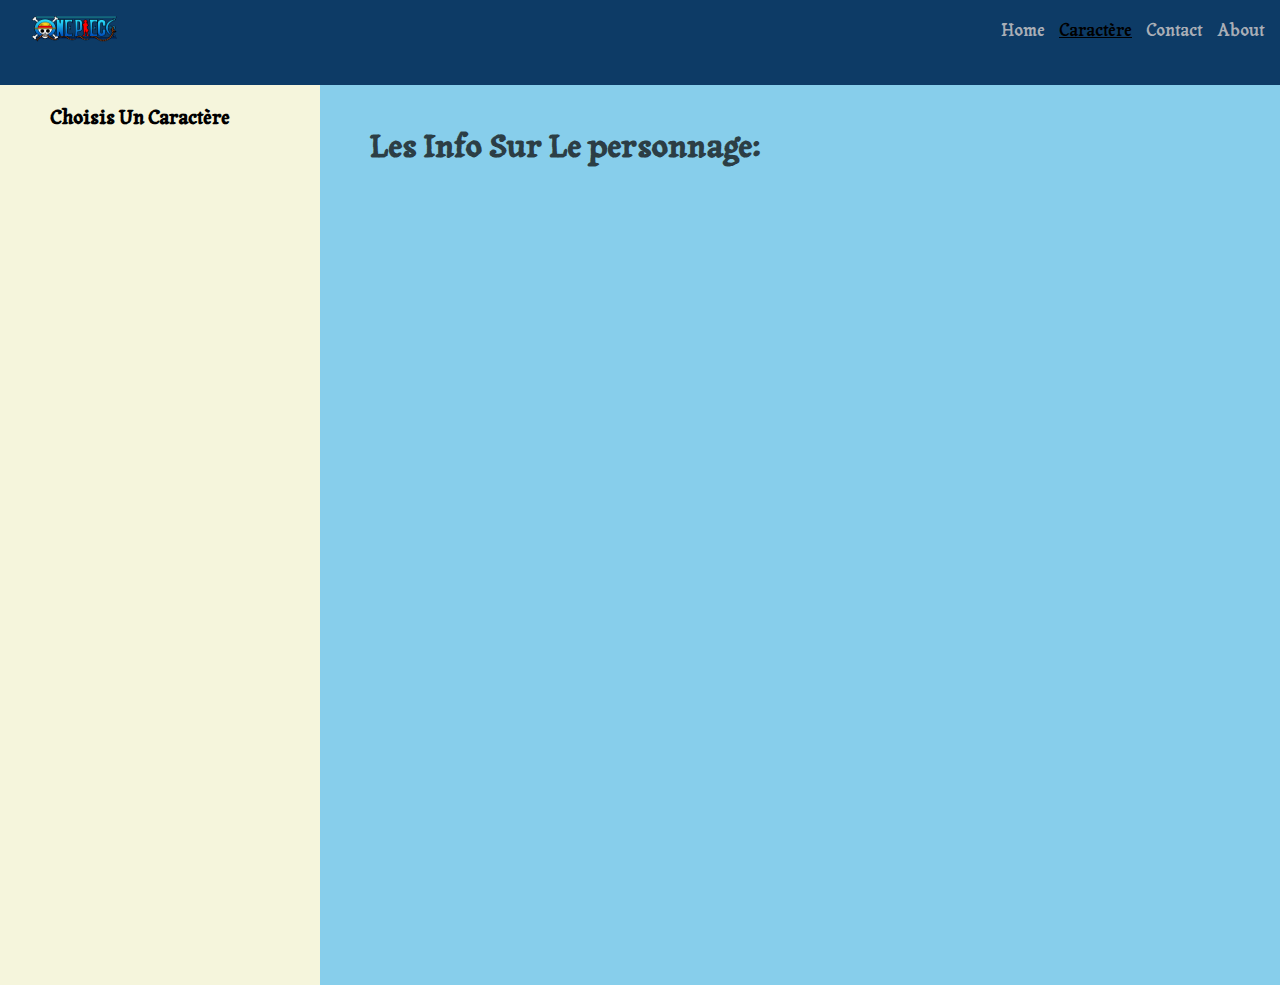
<file: Deuxième/index.html>
<!DOCTYPE html>
<html lang="en">
<head>
    <meta charset="UTF-8">
    <link rel="stylesheet" href="style.css">
    <meta name="viewport" content="width=device-width, initial-scale=1.0">
    <title>APi web site</title>
</head>
<body>
<div class="header">
    <ul>
        <li>
            <div class="logo">
                <img  src="80345-monkey-warriors-one-pirate-text-luffy-zoro.png" alt="">
            </div>
        </li>
        <li>
            <a href="">Home</a>
            <a href="" class="active">Caractère</a>
            <a href="">Contact</a>
            <a href="">About</a>
        </li>
    </ul>
    
</div>



<div class="main">
    <div class="menu">
        <div class="content">
            <h3 class='choie'>Choisis Un Caractère</h3>
        </div>
    </div>
    <div class="content">
        <h1 class="h1"></h1>
        <div class="info">
            <h3 class="name"></h3>
            <h3 class="crew"></h3>
            <h3 class="age"></h3>
            <h3 class="bounty"></h3>
            <h3 class="fruit"></h3>
            <h3 class="job"></h3>
            <h3 class="size"></h3>
            <h3 class="status"></h3>
        </div>
    </div>
</div>



    <script src="script.js"></script>
</body>
</html>
</file>
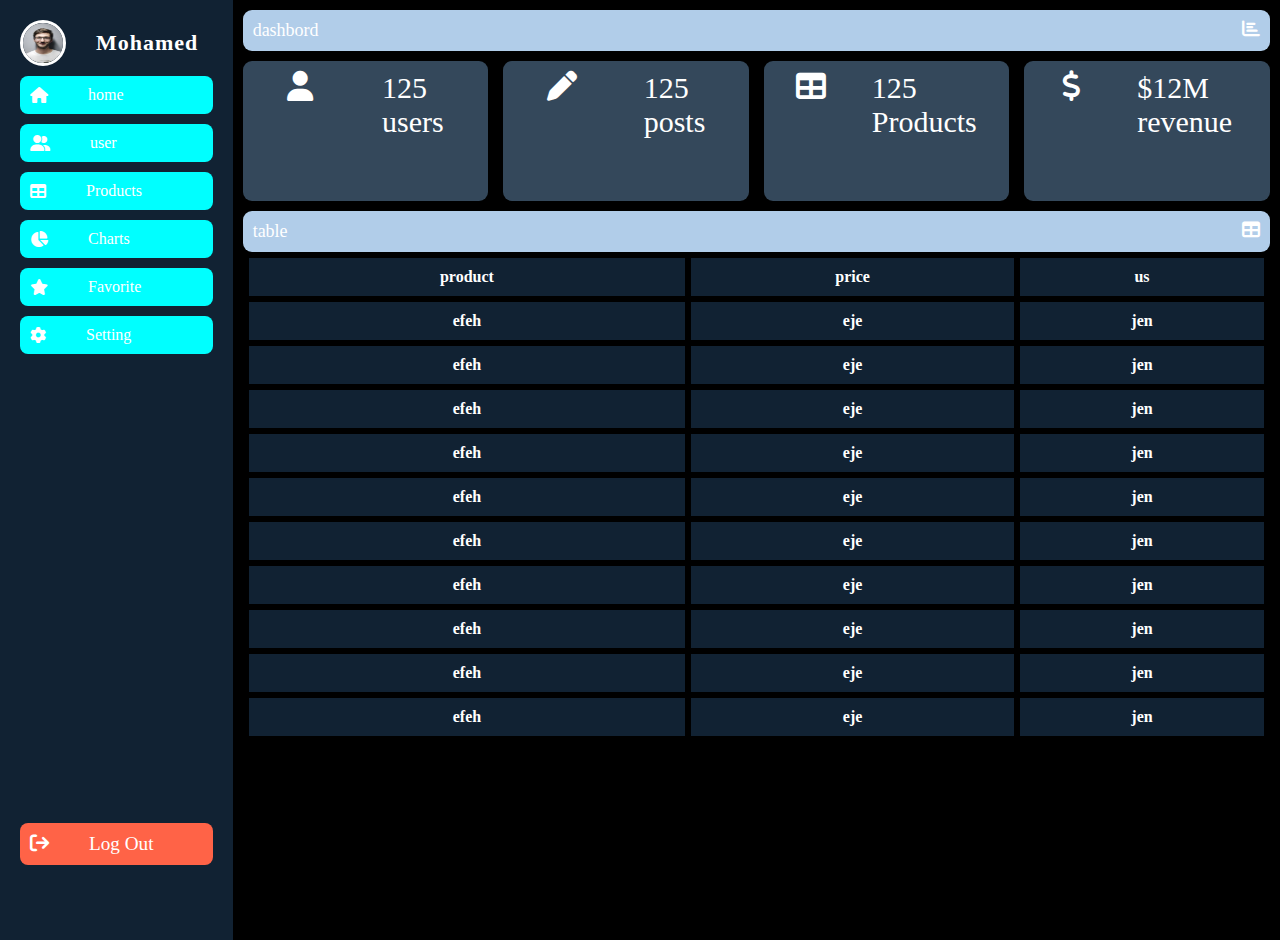
<file: Premier/quatriéme.html>
<!DOCTYPE html>
<html lang="en">
<head>
    <meta charset="UTF-8">
    <link rel="stylesheet" href="https://cdnjs.cloudflare.com/ajax/libs/font-awesome/6.4.0/css/all.min.css">
    <link rel="stylesheet" href="quatriéme.css">
    <meta name="viewport" content="width=device-width, initial-scale=1.0">
    <title>Document</title>
</head>
<body>
    <div class="menu">
        <ul>
            <li class="profile">
                <div class="image">
                    <img src="user.webp" alt="">
                </div>
                <h2>mohamed</h2>
            </li>

            <li>
                <a href="" class="active">
                    <i class="fas fa-home"></i>
                    <p>home</p>
                </a>
            </li>

            <li>
                <a href="">
                    <i class="fas fa-user-group"></i>
                    <p>user</p>
                </a>
            </li>

            <li>
                <a href="">
                    <i class="fas fa-table"></i>
                    <p>Products</p>
                </a>
            </li>

            <li>
                <a href="">
                    <i class="fas fa-chart-pie"></i>
                    <p>Charts</p>
                </a>
            </li>

            <li>
                <a href="">
                    <i class="fas fa-star"></i>
                    <p>Favorite</p>
                </a>
            </li>

            <li>
                <a href="">
                    <i class="fas fa-cog"></i>
                    <p>Setting</p>
                </a>
            </li>

            <li class="logout">
                <a href="">
                    <i class="fas fa-sign-out"></i>
                    <p>Log Out</p>
                </a>
            </li>
        </ul>



    </div>
    <div class="content">
        <div class="title-info">
            <p>dashbord</p>
            <i class="fas fa-chart-bar"></i>
        </div>
        <div class="data-info">
            <div class="box">
                <i class="fas fa-user"></i>
                <div class="data">
                    <p>125</p>
                    <span>users</span>
                </div>
            </div>

            <div class="box">
                <i class="fas fa-pen"></i>
                <div class="data">
                    <p>125</p>
                    <span>posts</span>
                </div>
            </div>

            <div class="box">
                <i class="fas fa-table"></i>
                <div class="data">
                    <p>125</p>
                    <span>Products</span>
                </div>
            </div>

            <div class="box">
                <i class="fas fa-dollar"></i>
                <div class="data">
                    <p>$12M</p>
                    <span>revenue</span>
                </div>
            </div>
        </div>

        <div class="title-info">
            <p>table</p>
            <i class="fas fa-table"></i>
        </div>
        <table>
            <thead>
                <tr>
                    <th>product</th>
                    <th>price</th>
                    <th>us</th>
                </tr>
            </thead>
            <tbody>
                <tr>
                    <th>efeh</th>
                    <th>eje</th>
                    <th>jen</th>
                </tr>
                <tr>
                    <th>efeh</th>
                    <th>eje</th>
                    <th>jen</th>
                </tr>
                <tr>
                    <th>efeh</th>
                    <th>eje</th>
                    <th>jen</th>
                </tr>
                <tr>
                    <th>efeh</th>
                    <th>eje</th>
                    <th>jen</th>
                </tr>
                <tr>
                    <th>efeh</th>
                    <th>eje</th>
                    <th>jen</th>
                </tr>
                <tr>
                    <th>efeh</th>
                    <th>eje</th>
                    <th>jen</th>
                </tr>
                <tr>
                    <th>efeh</th>
                    <th>eje</th>
                    <th>jen</th>
                </tr>
                <tr>
                    <th>efeh</th>
                    <th>eje</th>
                    <th>jen</th>
                </tr>
                <tr>
                    <th>efeh</th>
                    <th>eje</th>
                    <th>jen</th>
                </tr>
                <tr>
                    <th>efeh</th>
                    <th>eje</th>
                    <th>jen</th>
                </tr>
            </tbody>
        </table>
</body>
</html>
</file>
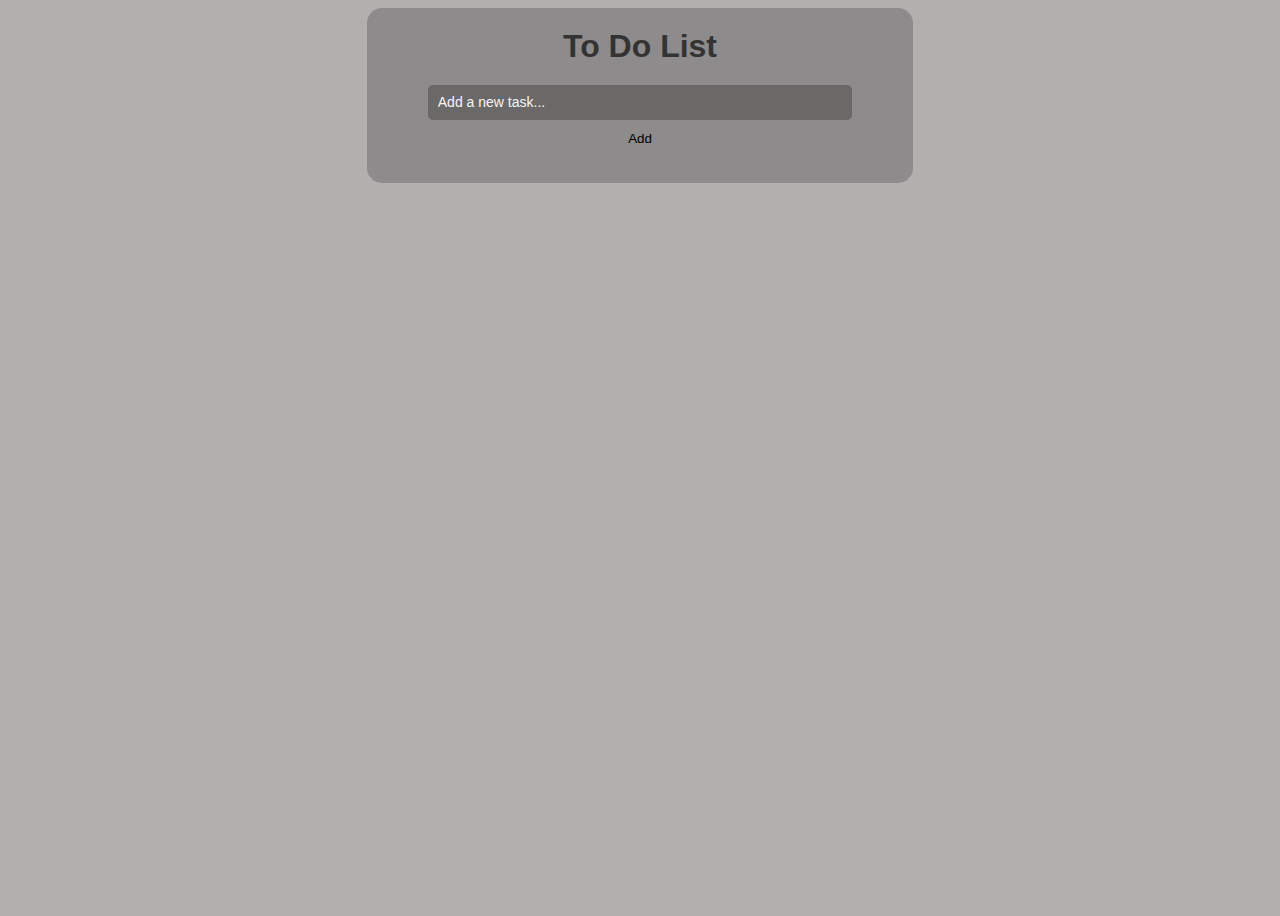
<file: web2/index1.html>
<!DOCTYPE html>
<html lang="en">
<head>
    <meta charset="UTF-8">
    <link rel="stylesheet" href="style1.css">
    <meta name="viewport" content="width=device-width, initial-scale=1.0">
    <title>Document</title>
</head>
<body>
    <div class="container">
        <h1>To Do List</h1>
        <div class="div">
            
            <input type="text" id="input" placeholder="Add a new task...">
            
            <button id="btn" onclick="addtask()" type="submit">Add</button>
        </div>
        <ul id="List">
            
        </ul>

    </div>
    <script src="javascript1.js"></script>
</body>
</html>
</file>
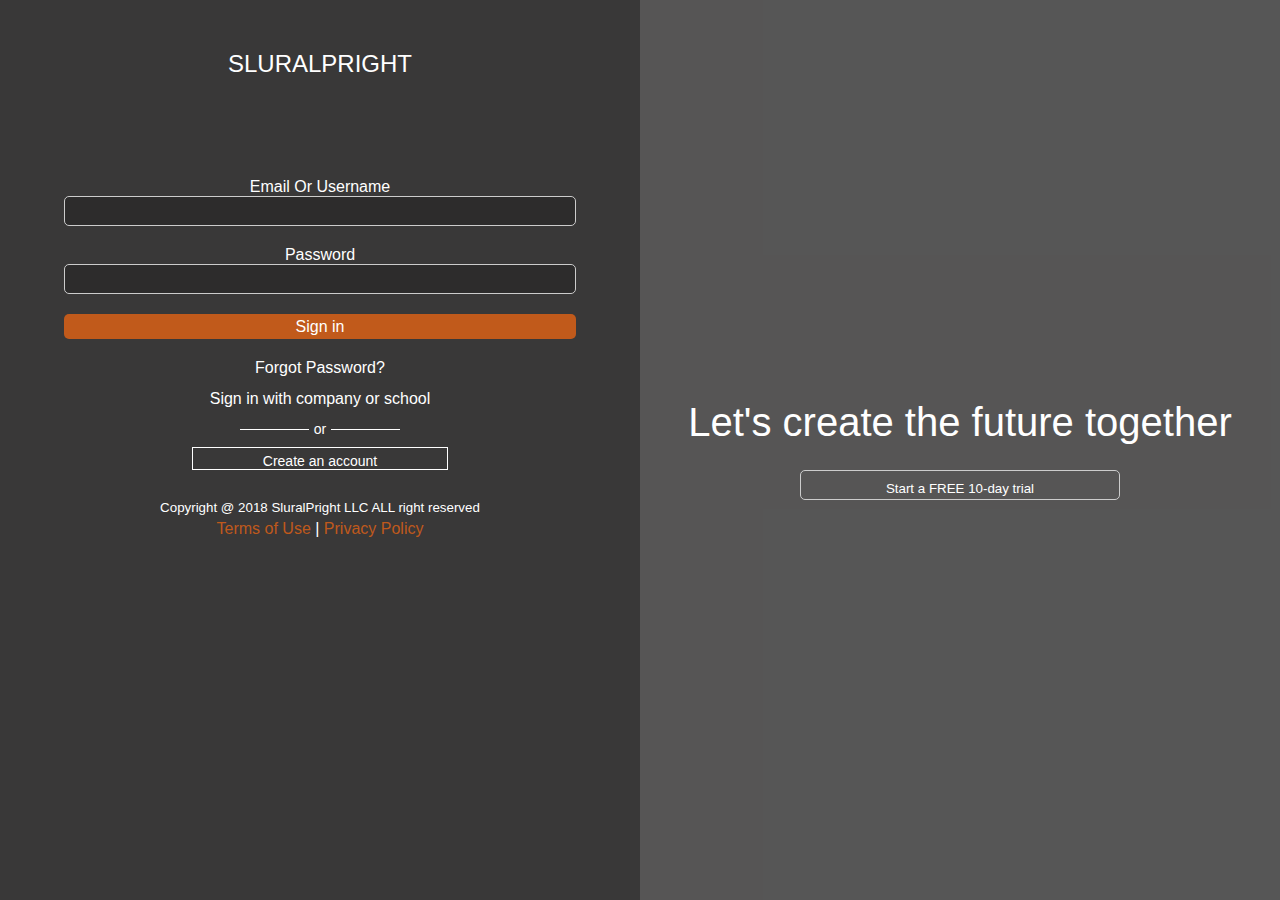
<file: web3/index2.html>
<!DOCTYPE html>
<html lang="en">
<head>
    <meta charset="UTF-8">
    <link rel="stylesheet" href="style2.css">
    <meta name="viewport" content="width=device-width, initial-scale=1.0">
    <title>Document</title>
</head>
<body>
    <div class="creat" id="creat">
        <h1>SLURALPRIGHT</h1>
        <h2>Create Account</h2>
        <div class="inps">
            <p>Enter Your Full Name</p>
            <input type="text">
            <p>Enter Your Email</p>
            <input type="email">
            <p>Enter Your Password</p>
            <input type="password">
            <p>Confirm Your Password</p>
            <input type="password">
            <button >Sign Up</button>
        </div>
        
    </div>
    <div class="container" id="container">
        <div class="left">
            <div class="con">
                <div class="logo">
                    <h2>SLURALPRIGHT</h2>
                </div>
                <div class="inputs">
                    <p>Email Or Username</p>
                    <input type="text" id="email" >
                    <p id="password" >Password</p>
                    <input type="text" >
                    <small class="show">Correct Y'll Be At Your Acount After 30second </small>
                    <small class="empty" id="empty">The Password Or The Email Is EMPTY</small>
                    <button id="sign" onclick="login()">Sign in</button>
                    
                </div>
                <div class="links">
                    <a href="#">Forgot Password?</a>
                    <a href="#">Sign in with company or school</a>
                </div>
                <div class="o"><hr> <span id="or">or</span> <hr></div>
                <div class="or">
                    <button class="create" onclick="signup()">Create an account</button>
                    <small>Copyright @ 2018 SluralPright LLC ALL right reserved</small>
                    <p><span>Terms of Use</span> | <span>Privacy Policy</span></p>
                </div>  
            </div>
        </div>
        <div class="right">
            <div class="div">
                <h1>Let's create the future together</h1>
                <button class="s" onclick="x()">Start a FREE 10-day trial</button>
            </div>
        </div> 
        
    </div>
    <div class="bay" >
        <h2>Information de la carte</h2>
        <div class="nom">
            <div id="nom">
                <small>Nom de famille</small>
                <input type="text" placeholder="Nom" id="nom">
            </div>
            <div class="prenom">
                 <small>Prénom</small>
                <input type="text" placeholder="Prenom" id="prenom">
            </div>
           
        </div>
            <small>Numéro de carte</small>
            <input type="text" placeholder="Numéro de carte" id="numcarte">
            
            <div class="e">
                <div class="date">
                    <small>Date d'expiration</small>
                    <input type="text" placeholder="MM/YY" >
                </div>
                    
                    
                <div class="cvv">
                    <small>CVV</small>
                    <input type="text" placeholder="CVV" id="cvv">
                </div>
            </div>
           
               
            <div class="address">           
                 <small>Adresse de facturation</small>
                <input type="text" placeholder="Adresse de facturation" id="adresse">
            </div>
            <div class="d">
                <div class="ville">
                    <small>Ville</small>
                    <input type="text" placeholder="Ville" id="ville">
                </div>
                <div class="postal">
                    <small>Code postal</small>
                    <input type="text" placeholder="Code postal" id="codepostal">
                </div>
            </div>
           
                
            
            <div class="pays">
                <small>Pays</small>
                <input type="text" placeholder="Pays" id="pays">
            </div>
            <button class="baybtn" >Confirmer</button>
    </div>
    <script src="script2.js"></script>
</body>
</html>
</file>
<file: Deuxième/style.css>
@import url('https://fonts.googleapis.com/css2?family=Tagesschrift&display=swap');

*{
    margin: 0;    
    padding: 0;
    box-sizing: border-box;
    font-family: 'Tagesschrift', sans-serif;
}
body{
    background-color: #0d3b66;
}
.header{
    margin-bottom: 30px;
}
ul{
    list-style: none;
    display: flex;
    justify-content: space-between;
    height: 50px;
    align-items: center;
    margin:5px 15px;
}
a {
    text-decoration: none;
    color: #cec9c9d3;
    font-size: 17px;
    font-weight: 500;
    margin-left: 10px;
}
a:hover ,.active {
    text-decoration: underline;
    color: black;
    transform: scale(1.1);
    transition: 0.5s ease all;
}
img {
    height: 30px;
    width: 100px;
    margin-left: 10px;
    cursor: pointer;
    transition:  1s ease all;
}
img:hover  {
    transform: scale(1.1);
}
.main {
    display: flex;

    height: 100vh;
    background-color: skyblue;
}
.menu{
    width: 25%;
    background-color: beige;
}
.h1 {
    margin: 40px 50px;
}
.h1::before {
    content:"Les Info Sur Le personnage: ";
    color: rgba(14, 14, 14, 0.76);
}
.choie {
    margin: 20px 50px;
    
}


select {
    margin :25px;
    width: 75%;
}
.info {
    margin-left: 15px;
}
.name::before {
    content: "Le Nom: ";
    color: rgba(14, 14, 14, 0.76);
}
.bounty::before {
    content: "Le Prix: ";
    color: rgba(14, 14, 14, 0.76);
}
.age::before {
    content: "L'age: ";
    color: rgba(14, 14, 14, 0.76);
}
.size::before {
    content: "La Taille: ";
    color: rgba(14, 14, 14, 0.76);
}
.crew::before {
    content: "L'equipage: ";
    color: rgba(14, 14, 14, 0.76);
}
.fruit::before {
    content: "Le fruit: ";
    color: rgba(14, 14, 14, 0.76);
}
.job::before {
    content: "Le metier: ";
    color: rgba(14, 14, 14, 0.76);
}
.status::before {
    content: "Le statut: ";
    color: rgba(14, 14, 14, 0.76);
}
.info h3 {
    margin-bottom: 5px;
}
</file>
<file: Premier/quatriéme.css>
* {
    margin: 0;
    padding: 0;
    color:white;
}
body {
    background-color: #000000;
    display:flex;
}

.image {
    width: 40px;
    height: 40px;
    border-radius: 50%;
    overflow: hidden;
    border: #ffffff solid 3px;
    flex-shrink:0;
}
.profile {
    display: flex;
    align-items: center;
    gap: 30px;
}

.profile h2 {
    font-size: 22px;
    text-transform: capitalize;
    letter-spacing: 1px;

}
img {
    width: 100%;
    height: 100%;
}
.menu {
    background-color: #123;
    width: 40px;
    height: 100vh;
    padding: 20px;
    overflow: hidden;
    transition: 1s;
}
.menu:hover{
    width: 240px;
}
ul {
    list-style: none;
    position: relative;
    height: 95%;
}
ul li a {
    text-decoration: none;
    background-color: aqua;
    display:block ;
    padding: 10px;
    margin: 10px 0;
    display: flex;
    align-items: center;
    border-radius:8px ;
    transition: 0.5s;
    gap: 40px;
}
ul li a:hover{
    background-color: rgba(36, 179, 179, 0.431);
}
.logout {
    position:absolute;
    bottom:0;
    width: 100%;
}
.logout a {
    background-color: tomato;
    font-size: larger;
}
.logout a:hover {
    background-color: rgba(169, 69, 26, 0.765);
}
.content {
    width: 100%;
    margin: 10px;
}
.title-info {
    background-color: rgb(177, 205, 233);
    display: flex;
    justify-content: space-between;
    padding: 10px;
    font-size: 18px;
    border-radius: 9px;
}
.data-info {
    display: flex;
    gap: 15px;
    flex-wrap: wrap;
}
.box .data{
    align-items: center;
}
.box {
    background-color: rgb(52, 72, 91);
    padding: 10px;
    border-radius: 9px;
    margin: 10px 0;
    display: flex;
    justify-content: space-around;
    width: 120px;
    height: 120px;
    
    flex-grow: 1;
    font-size: 30px;
}
table {
    width: 100%;
    border-spacing:6px;
}
th {
    padding: 10px;
    background-color: #123;
}
</file>
<file: web2/style1.css>
body {
    background-color:#544d4d73;
    font-family: Arial, sans-serif;
    color: whitesmoke;
    height: 100vh;
}

.container {
    margin :auto;
    padding: 20px;
    background-color:#71707091 ;
    border-radius: 15px;
    width: 40%;


}
ul {
    list-style: disc ;
    
}
h1 {
    text-align: center;
    color: #333;
    margin: auto;
    margin-bottom: 20px;
}
input {
    border: none;
    outline: none;
    padding: 10px;
    border-radius: 5px;
    background-color: #3f3a3a6d;
    color: whitesmoke;
}
.div {
    display: flex;
    flex-direction: column;
    justify-content: center;
    align-items: center;
    gap: 10px;
}
form {
    display: flex;
    flex-direction: column;
    gap: 10px;

}
button {
    display: flex;
    justify-content: center;
    align-items: center;
    width: 100px;
    margin: auto;
    background-color: transparent;
    border: none;
    cursor: pointer;

}
input::placeholder{
    color: whitesmoke;
    font-size: 14px;
    font-family: Arial, sans-serif;
}
input{
    width: 80%;
}
#libtn {
    background-color: transparent;
    color: rgba(0, 0, 0, 0.548);
    border: none;
    padding: 10px 20px;
    border-radius: 5px;
    cursor: pointer;
    font-size: 13px;
    

    transition: background-color 0.3s ease;
}
</file>
<file: web3/style2.css>
* {
    margin: 0;
    padding: 0;
    box-sizing: border-box;
    font-family: 'Poppins', sans-serif;
    font-weight: 100;
}
.right {
    width: 65%;
    height: 100vh;
    background-color: #1c1b1b86;
}
   
.container{
    display: flex;
}

body {
    color: white;
    background-color: #5554549c;
    width: 100%;
    height: 100vh;

}

.left {
    width: 35%;
    height: 100vh;
   
    background-color: rgba(44, 43, 43, 0.881);
}
.logo  {
    margin-bottom: 5px;
    padding: 50px;
    text-align: center;

}
.inputs {
    display: flex;
    flex-direction: column;
    align-items: center;
    justify-content: center;
    margin-top: 50px;
}

input {
    width: 80%;
    height: 30px;
    margin-bottom: 20px;
    padding: 10px;
    border-radius: 5px;
    border: 1px solid #ccc;
    background-color: #333;
    color: white;
    font-size: 16px;
    background-color: rgba(44, 43, 43, 0.881);
}

#sign {
    width: 80%;
    height: 25px;
    background-color: #e56313c9;
    color: white;
    border: none;
    border-radius: 5px;
    cursor: pointer;
    font-size: 16px;
    margin-bottom: 20px;
}

a { 
    display: flex;
    flex-direction:column ;
    margin-bottom: 13px;
    text-decoration: none;
    color: white;
}
.links {
    display: flex;
    flex-direction: column;
    align-items: center;
    justify-content: center;
}
.create {
    margin-top: 10px;
    text-align: center;
    font-size: 14px;
    color: white;
    display: block;
    text-decoration: none;
    background-color: transparent;
    border: 1px solid white;
    padding:5px 5px ;
    width: 40%;
    padding-bottom: 7px;
    height: 23px;
    cursor: pointer;
    align-self: center;
    margin-bottom: 30px;

}
.or {
    display: flex;
    flex-direction: column;
    align-items: center;
    justify-content: center;
}
small {
    margin-bottom: 5px;
}
span {
    color: #e56313c9;
}

.s {
    padding: 10px;
    width: 50%;
    height: 30px;
    margin-top: 20px;
    border-radius: 5px;
    border: 1px solid #ccc;
    background-color:transparent;
    color: white;
}
.div {
    height: 100%;
    width: 100%;
    display: flex;
    flex-direction: column;
    justify-content: center;    
    align-items: center;
}
h1 {
    height: 30px;
    font-size: 40px;
    max-width: auto;
    margin-bottom: 20px;
}

@media  (max-width:1000px) {
 .left {
    width: 40%;
 }
}
@media  (max-width:900px) {
 h1 {
    font-size: 30px;
    margin-bottom: 10px;
 }
    .left {
        width: 50%;
    }
}
@media  (max-width:750px) {
.container {
    flex-direction: column;


}}
.left{
    width: 100%;

}
.o {
    margin: auto;
    width: 25%;	
    display: flex;
    flex-direction: row;
    justify-content: center;
    align-items: center;
}
.right{
    width: 100%;
}
hr {
    color: white;
    height: 1px;
    
}
#or {
    margin: 0px 5px;
    color: white;
    font-size: 14px;
}
hr {
    border: none;
    flex: auto;
    background-color: white;
}

.empty {
    color: red;
    font-size: 10px;
    display: none;
}


.creat {
    width: 100%;
    height: 100vh;
    display: flex;
    
    justify-content: center;
    align-items: center;
    display: none;
    position: relative;
}
.inps{
    display: flex;
    flex-direction: column;
    align-items: center;
    justify-content: center;
    margin-top: 50px;
}
.creat input {
    width: 35%;

    
    height: 30px;
}
.creat button {
    width: 20%;
    height: 30px;
    background-color: #e56313c9;
    color: white;
    border: none;
    border-radius: 5px;
    cursor: pointer;
    font-size: 16px;
    margin-bottom: 20px;
  
}
.show {
    display: none;
    color: green;
    font-size: 10px;
    margin-top: 5px;
}
.creat h1 {
    font-size: 30px;
    margin: 20px 0;
    text-align:center ;
    color: white;
}
.creat h2 {
    text-align: center;
    font-size: 20px;
    margin: 20px 0;
    color: white;
}

.bay h2 {
    padding: 10px;
    margin: 25px;
}
.bay{
    position: absolute;
    box-shadow: 10px 10px 500px rgba(0, 0, 0, 0.5);
    left: 50%;
    right: 50%;
    background-color: aliceblue;
    display: none;
    margin: auto;
    width: 500px;
    height: 550px;
    padding-left:30px ;

}

#nom {display: flex;
    width: 60%;

flex-direction: column;}
#prenom {
    display: flex;
    flex-direction: column;
    width: 60%;
}
.nom {
    display: flex;

}
#numcarte ,.pays {
    width: 90%;


}
.date {
    width: 30%;
}
.cvv ,.postal , .ville {
    display: flex;
    flex-direction: column;
    width: 30%;
}
.e , .d {
    display: flex;
    gap: 165px;

}

.address {
   
    width: 112%;
}



.pays {
    display: flex;
    flex-direction: column;
    width: 112%;
}
.baybtn {
    margin-left: 25px;
    width: 80%;
    border: none;
    outline: none;
    border-radius: 15px;
    align-self:center;

}
</file>
